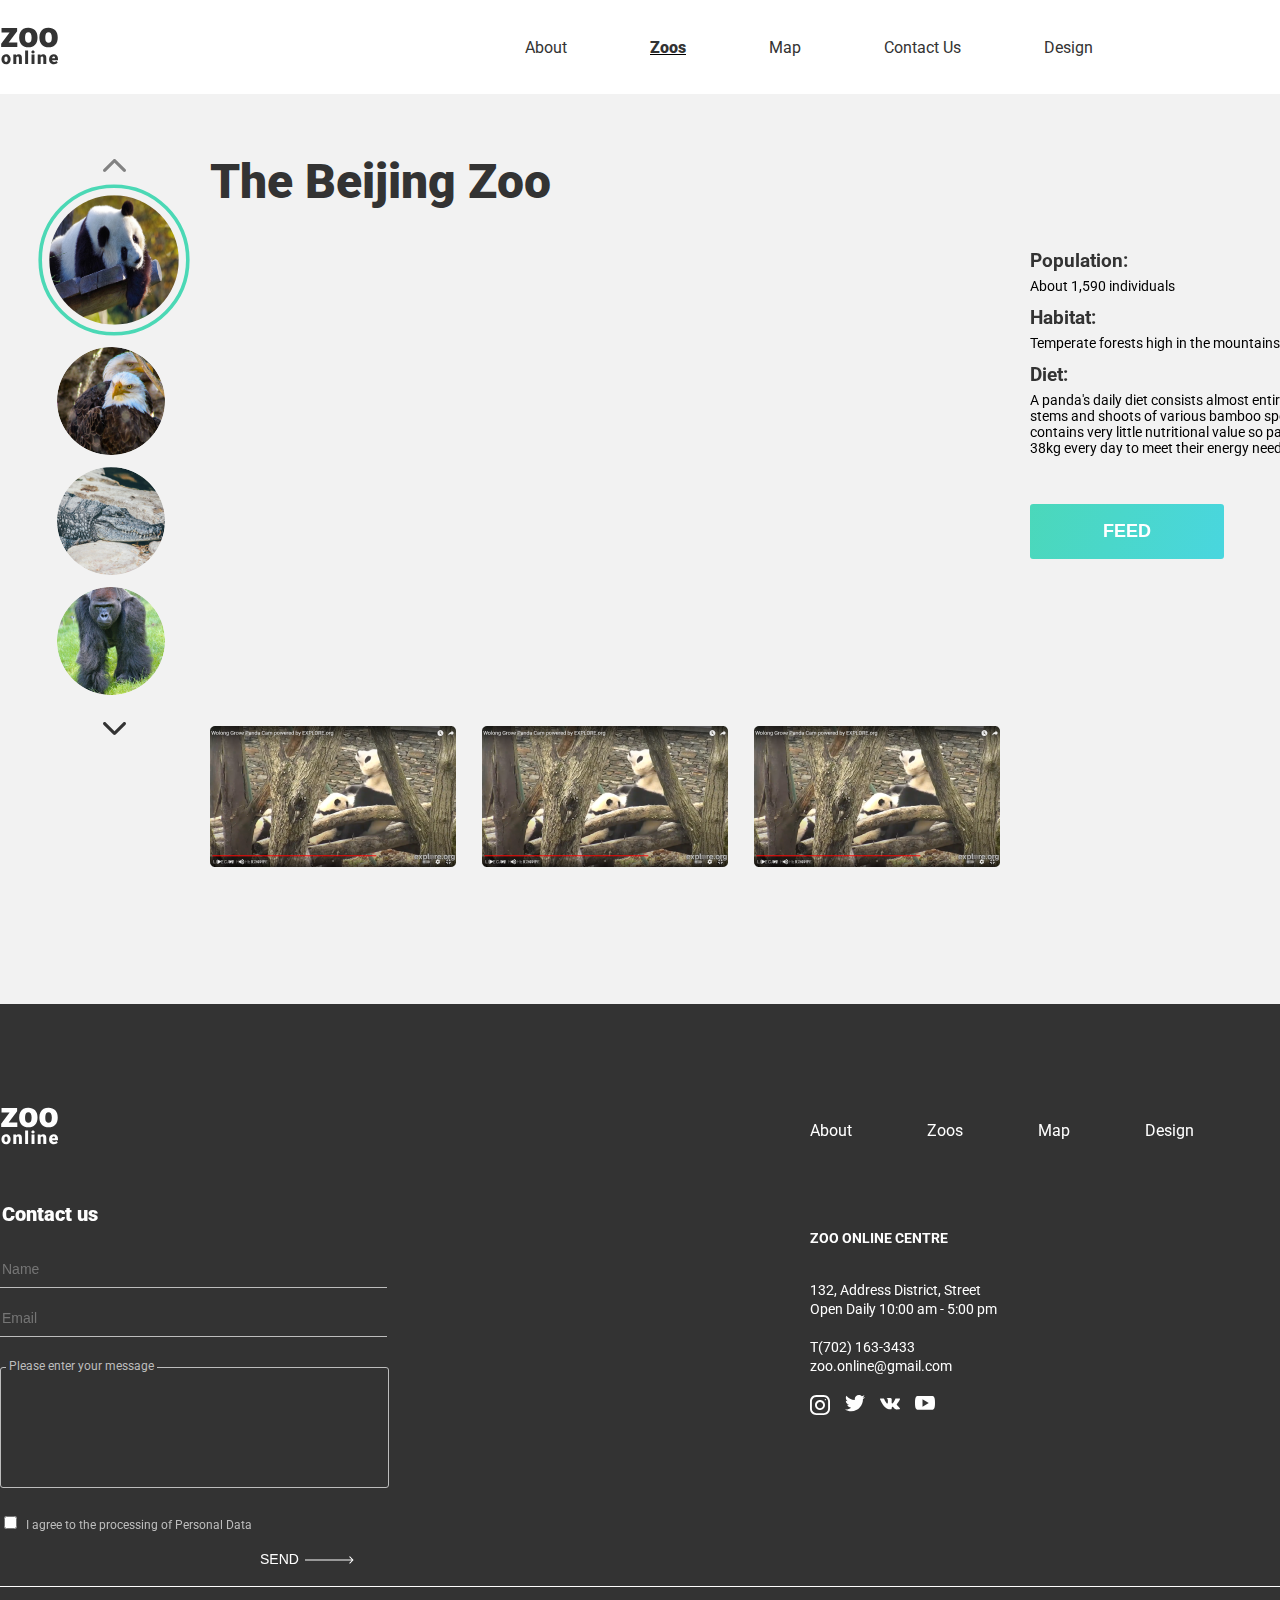
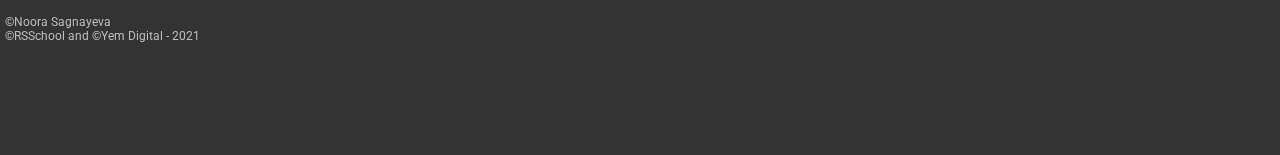
<file: pages/zoos/panda/panda.html>
<!DOCTYPE html>
<html lang="en">

<head>
    <meta charset="UTF-8">
    <meta http-equiv="X-UA-Compatible" content="IE=edge">
    <meta name="viewport" content="width=device-width, initial-scale=1.0">
    <title>Document</title>
    <link rel="stylesheet" href="panda.css">
</head>

<body class="light-theme">
    
        <header class="header">
            <div class="container">
                
                <div class="header__container">
                    <h1 class="title">Online ZOO</h1>
                    <div class="header__logo">
                        <a href="./../../../index.html"><img src="./../../../assets/images/zoo-logo.svg" alt="Logo"></a>
                    </div>
                    <!-- /.header-logo-block -->
                    <nav class="header__nav">
                        <ul class="header__list">
                            <li class="header__item"><a href="#">About</a></li>
                            <li class="header__item header__item_active"><a href="#">Zoos</a></li>
                            <li class="header__item"><a href="./../intermediate/intermediate-page.html">Map</a></li>
                            <li class="header__item"><a href="#">Contact Us</a></li>
                            <li class="header__item"><a href="#">Design</a></li>
                        </ul>
                    </nav>
    
                    <div class="hedaer__theme-switcher">
                        <input type="checkbox" name="theme" id="dark-theme">
                    </div>
                </div>
            </div>              
        </header>

        <aside class="sidebar">
            <div class="sidebar-container">
                <div class="sidebar-container__top-arrow">
                    <img src="./../../../assets/images/zoos/arrow-top.svg" alt="">
                </div>
                
                <ul class="animal-list">
                  <li class="animal-list__item animal-list__item_active"><img src="./../../../assets/images/zoos/panda.jpg" title="Panda" alt=""><a href="http://"></a></li>
                  <li class="animal-list__item"><img src="./../../../assets/images/zoos/eagle-side.png" title="Eagle" alt=""><a href="http://"></a></li>
                  <li class="animal-list__item"><img src="./../../../assets/images/zoos/alligator-side.png" title="Alligator"alt=""><a href="http://"></a></li>
                  <li class="animal-list__item"><img src="./../../../assets/images/zoos/gorilla-side.png" title="Gorilla" alt=""><a href="http://"></a></li>
                </ul>

                <div class="sidebar-container__bottom-arrow">
                    <img src="./../../../assets/images/zoos/arrow-bottom.svg" alt="">
                </div
            </div>
        </aside>
        <main class="content">
            



            <div class="container">
                
                    <div class="video-container">
                        <div class="main__title">
                            <h1>The Beijing Zoo</h1>
                        </div>

                        <div class="content__video">
                            <div class="video__item">
                                <iframe width="790" height="442" src="https://www.youtube.com/embed/OObOQ2GElhA" title="YouTube video player" frameborder="0" allow="accelerometer; autoplay; clipboard-write; encrypted-media; gyroscope; picture-in-picture" allowfullscreen></iframe>

                                <div class="prevue">
                                    <div class="prevue__item">
                                        <img src="./../../../assets/images/zoos/prevue.png" alt="prevue">
                                    </div>
                                    <div class="prevue__item">
                                        <img src="./../../../assets/images/zoos/prevue.png" alt="prevue">
                                    </div>
                                    <div class="prevue__item">
                                        <img src="./../../../assets/images/zoos/prevue.png" alt="prevue">
                                    </div>
                                </div>
                                
                            </div>


                            <div class="video__descr">
                                
                                <div class="descr__item">
                                    <h3>Population:</h3>
                                    <p>About 1,590 individuals</p>
                                </div>

                                <div class="descr__item">
                                    <h3>Habitat:</h3>
                                    <p>Temperate forests high in the mountains of southwest China</p>
                                </div>

                                <div class="descr__item">
                                    <h3>Diet:</h3>
                                    <p>A panda's daily diet consists almost entirely of the leaves, stems and shoots of various bamboo species. Bamboo contains very little nutritional value so pandas must eat 12-38kg every day to meet their energy needs.</p>
                                </div>

                                <div class="descr__button">
                                    <button>FEED</button>
                                </div>
                                    
                            </div>
                            
                        </div>

                    </div>
                            
                
            </div>
        </main>

        <footer class="footer">
            <div class="container">
            <div class="footer-container">
              <div class="footer__logo">
                <img src="./../../../assets/images/zoo-logo-dark.svg" alt="Logo footer">
              </div>
          
              <nav class="footer-nav">
                <ul class="footer-menu">
                    <li><a href="#">About</a></li>
                    <li><a href="#">Zoos</a></li>
                    <li><a href="#">Map</a></li>
                    <li><a href="#">Design</a></li>
                </ul>
              </nav>
          
              <!-- <h3></h3> -->
          
              <form class ="footer-form" action="">
                <legend>Contact us</legend>
                <input type="text" name="name" placeholder="Name"><br>
                <input type="text" name="email" placeholder="Email"><br>
                <div class="enter-message-container">
                  <span class="enter-message">Please enter your message</span>
                  <textarea name="" id="" cols="50" rows="10" placeholder=""></textarea><br>
                </div>
                
                <label><input type="checkbox" name=""><span>I agree to the processing of Personal Data<span></label><br>
                <label><input type="submit" value="send"><img src="./../../../assets/images/footer/send-Arrow.svg" alt="send-arrow"></label>
              </form>
          
          
              <div class="zoo-contact">
                <p class="contact-header">ZOO Online Centre</p>
                <p class="contact-adress">132, Address District, Street
                  Open Daily 10:00 am - 5:00 pm</p>
                <p class="contact-phone">T(702) 163-3433
                  zoo.online@gmail.com</p>
          
                <div class="social-icons">
                  <ul class="icons">
                      <li class="icon"><a href="#"><img src="./../../../assets/images/footer/instagram 1.svg" alt=""></a></li>
                      <li class="icon"><a href="#"><img src="./../../../assets/images/footer/twitter.svg" alt=""></a></li>
                      <li class="icon"><a href="#"><img src="./../../../assets/images/footer/vk.svg" alt=""></a></li>
                      <li class="icon"><a href="#"><img src="./../../../assets/images/footer/youtube.svg" alt=""></a></li>
                  </ul>
                </div>
          
              </div>
          
              <div class="button-container">
                <button  class="footer-button">donate for volunteers</button>
              </div>
        
              <div class="copyrights">
                <span>©Noora Sagnayeva</span><br>
                <span>©RSSchool and ©Yem Digital - 2021</span>
              </div>
            </div>
        </div>
        </footer>
        <script src="script.js"></script>

</body>

</html>
</file>
<file: pages/zoos/panda/panda.css>
@import url('https://fonts.googleapis.com/css2?family=Roboto&display=swap'); 

html {
    box-sizing: border-box;
    scroll-behavior: smooth;
}

body{
    font-family: 'Roboto', sans-serif;
    margin: 0;
}


:root {
  --bg-main: #FFFFFF;
  --bg-2: #F2F2F2;
  --text: #333333;
  --text-2: #4F4F4F
  --test-cards: #3C3C3C;
  --logo: #333333;

}

:root .dark-theme {
  --bg-main: #333333;
  --bg-2: #4F4F4F;
  --text: #FEFEFE;
  --text-2: #F2F2F2;
  --test-cards: #3C3C3C;
  --logo: #FEFEFE;
}

.page-container {
  width: 1620px;
  margin: 0 auto;
}

.header {
    width: 100%;
    height: 94px; 
    background: var(--bg-main);
    box-shadow: 0px 4px 8px rgba(44, 101, 77, 0.08);
}

.title {
  display: none;
}

.container {
  width: 1620px;
  margin: 0 auto;
}

.header__container {
  height: 94px;
  display: flex;
  justify-content: space-between;
  align-items: center;
}

.header__logo {
    margin-left: 0;

}

.hedaer__theme-switcher {
    margin-right: 0;
}

.header__list {
    display: flex;
    align-items: center;
    list-style: none;
    margin: 0;
    
    padding: 0;
}

.header a {
  text-decoration: none;
  padding-right: 83px;
  font-size: 16px;
  color: var(--text);
}

.header__item:hover {
  text-decoration: underline;

}

.header__item_active {
    text-decoration: underline;
    font-weight: 900;
  }
  
.hedaer__theme-switcher input[name="theme"] {
    position: relative;
    width: 54px;
    height: 30px;
    appearance: none;
    background: var(--bg-2);
    outline: none;
    border-radius: 260px;
    transition: .5s;
}



input:checked[name="theme"] {
    background: #4F4F4F;
    
}

input[name="theme"]:before {
    content: "";
    position: absolute;
    width: 20px;
    height: 20px;
    border-radius: 190px;
    top: 17%;
    left: 12%;
    background: var(--bg-main);
    /* transform: scale(1.1); */
    box-shadow: 0 2px 5px rgba(0,0,0,.2);
    transition: .5s;
  }
  
input:checked[name="theme"]:before {
    left: 28px;
    background: #1B1B1B;
  }
  


   /* main */
.content {
    width: 100%;
    height: 910px;
    background: var(--bg-2);
}

.video-container {
    width: 1200px;
    margin: 0 auto;
}

.main__title h1 {
  margin-top: 0;
  padding-top: 60px;
  margin-bottom: 40px;
  font-weight: 900;
  font-size: 48px;
  line-height: 56px;
  color: var(--text);
}

.content__video {
  display: flex;
    
}

.video__descr {
  margin-left: 30px;
  width: 100%;
} 

.descr__item h3 {
  color: var(--text);
  margin: 0;
}

.descr__item p {
  width: 100%;
  margin-top: 6px;
  margin-bottom: 13px;
  font-size: 14px;
  color: var(--text-2);
}

.prevue {
  padding-top: 30px;
  max-width: 800px;
  display: flex;
  justify-content: space-between;
  

}

.descr__button button {
    margin-top: 35px;
  width: 194px;
  height: 55px;
  background: linear-gradient(106.89deg, #4BD8B5 -14.32%, #49D6DF 100.68%);
  font-weight: 700;
  font-size: 18px;
  text-transform: uppercase;
  color: #FFFFFF;
  border: none;
  border-radius: 3px;
  cursor: pointer;
}

.sidebar {
    position: absolute;
    
  }


.sidebar-container {
    display: flex;
    align-items: center;
    flex-direction: column;
    margin-left: 51px;
    margin-top: 60px;
}
.animal-list {
    padding: 0;
}
.animal-list__item {
    list-style: none;
    width: 108px;
    height: 108px;
    border-radius: 50%;
    padding: 6px;
}


.animal-list__item img{
    border-radius: 50%;
    width: 108px;
    height: 108px;
}

.animal-list__item_active {
    transform: scale(1.2);
    
    border: solid #4BD8B5 ;
    margin-bottom: 18px;
}


  .footer {
    background: #333333;
    width: 100%;
    height: 751px;
  
  }
  
  /* ----grid */
  
  .footer__logo {
    grid-area: logo;
    margin: 0;
    align-self: start;
    margin-top: 100px;
  }

.footer-nav {
  grid-area: nav;
  align-self: center;
  display: flex;
  width: 404px;
  height: 21px;
  align-self: start;
  margin-top: 116px;
}
  
  .footer-menu {
    display: flex;
    align-items: center;
    list-style: none;
    padding: 0;
    margin: 0;
    
  }
  
  .footer-menu a {
    text-decoration: none;
    padding-right: 75px;
    font-size: 16px;
    color: #ffffff;
  }
  
  
  .footer-form {
    grid-area: form;
    margin: 0;
    padding-top: 57px;
    
  }
  
  .footer-form  legend{
    font-weight: 900;
    font-size: 20px;
    line-height: 23px;
    color: #FEFEFE;
    margin-bottom: 33px;
  }
  
  .footer-form input[type="text"] {
    position: relative;
    border: none;
    border-bottom: 1px solid #BDBDBD;
    color: #fff;
    background: transparent;
    width: 383px;
    padding-top: 10px 0;
    outline: none;
    font-size: 14px;
    font-weight: 300;
    margin: 0  0 20px 0;
    resize: none;
    padding-bottom: 10px;
  }
  
  .footer-form input[type="submit"] {
    border: none;
    background: transparent;
    text-transform: uppercase;
    font-weight: 500;
    font-size: 14px;
    line-height: 16px;
    color: #FEFEFE;
    padding-left: 260px;
  }
  
  
  .footer-form textarea{
    position: relative;
      border: 1px solid #BDBDBD;;
      border-radius: 3px;
      color: #fff;
      background: transparent;
      width: 383px;
      height: 115px;
      padding-top: 10px 0;
      outline: none;
      font-size: 18px;
      font-weight: 300;
      margin: 10px 0 25px 0;
      resize: none;
  }
  .enter-message-container {
    display: flex;
  }
  .enter-message {
    display: block;
    position: absolute;
    margin-top: 2px;
    background: #333333;
    z-index: 2;
    margin-left: 8px;
    padding-left: 3px;
    padding-right: 3px;
  }
  
  .footer-form span{
    margin-left: 6px;
    font-size: 12px;
    line-height: 14px;
    color: #BDBDBD;
    
  }
  
  .footer-form input[type="checkbox"]{
    margin-bottom: 20px;
    background: #333333;
  }
  
  
  .zoo-contact {
    grid-area: contact;
    padding-top: 70px;
    justify-self: start;
    margin: 0;
  }
  
  .contact-header {
    margin-bottom: 35px;
    font-weight: 700;
    font-size: 14px;
    text-transform: uppercase;
    color: #FEFEFE;
  }
  
  .contact-adress,
  .contact-phone {
    width: 190px;
    height: 37px;
    margin-bottom: 20px;
    font-size: 14px;
    line-height: 19px;
    color: #FEFEFE;
    
  }
  
  .icons {
    list-style: none;
    padding-left: 0;
    display: flex;
  }
  
  .icon {
    margin: 0;
  }
  .icons a { 
    text-decoration: none;
    padding-right: 15px;
    font-size: 16px;
    color: #333333;
  }
  
  .button-container {
    grid-area: button;
    margin: 0;
    height: 55px;
    justify-self: end;
    padding-top: 99px;
  }
  
  .footer-button{
    justify-self: end;
    width: 275px;
    height: 55px;
    background: linear-gradient(106.89deg, #4BD8B5 -14.32%, #49D6DF 100.68%);
    border: none;
    border-radius: 3px;
    font-weight: 500;
    font-size: 18px;
    text-align: center;
    text-transform: uppercase;
    color: #FFFFFF;
    cursor: pointer;
  }
  
  .copyrights {
    grid-area: copyrights;
    width: 294px;
    justify-self: start;
    margin: 0;
    font-size: 12px;
    line-height: 14px;
    color: #BDBDBD;
  }
  
  .copyrights:before {
    content: "";
    width: 1620px;
    height: 1px;
    border-bottom: 0.5px solid #FEFEFE;
    display: block;
    margin-bottom: 28px;
  }
  
  .copyrights span {
    margin: 5px;
  }
  
  .footer-container {
    width: 1620px;
    /* height: 751px; */
    display: grid;
    grid-template-columns: 25% 25% 25% 25%;
    grid-template-rows: 20% 62% 133px;
    grid-template-areas: 
      "logo logo nav button "
      "form . contact ."
      "copyrights copyrights copyrights copyrights ";
  }
</file>
